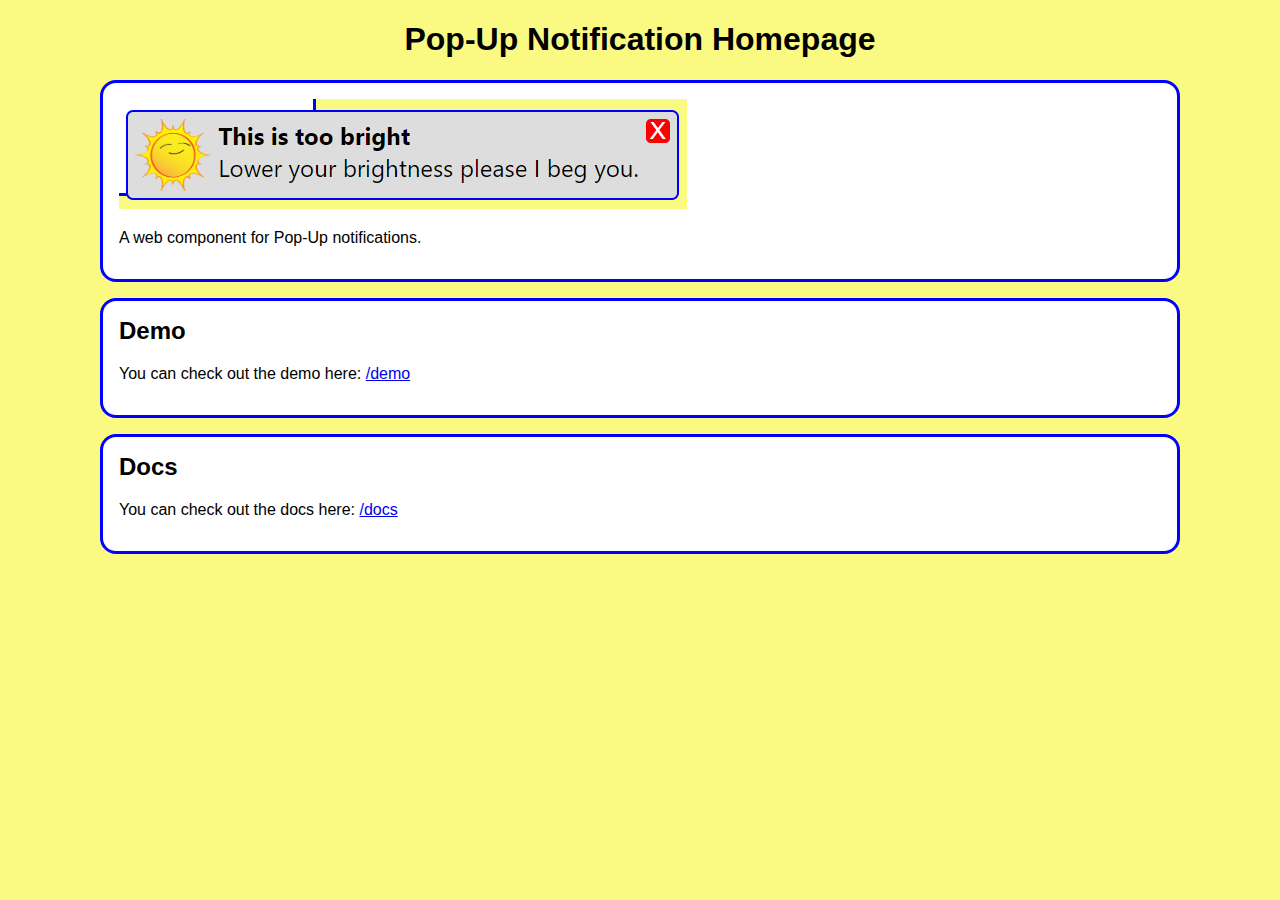
<file: index.html>
<!DOCTYPE html>
<html lang="en">

<head>
    <meta charset="UTF-8">
    <meta http-equiv="X-UA-Compatible" content="IE=edge">
    <meta name="viewport" content="width=device-width, initial-scale=1.0">
    <link rel="stylesheet" href="demo/style.css">
    <title>Pop-Up Notification Homepage</title>
</head>

<body>
    <h1>Pop-Up Notification Homepage</h1>
    <main>
        <section>
            <img src="image.png" alt="pop up notifcation with the sun and the text battery is low please lower your brightness i beg you">
            <p>A web component for Pop-Up notifications.</p>
        </section>
        <section>
            <h2>Demo</h2>
            <p>You can check out the demo here: <a href="demo">/demo</a></p>
        </section>
        <section>
            <h2>Docs</h2>
            <p>You can check out the docs here: <a href="docs">/docs</a></p>
        </section>
    </main>
</body>

</html>
</file>
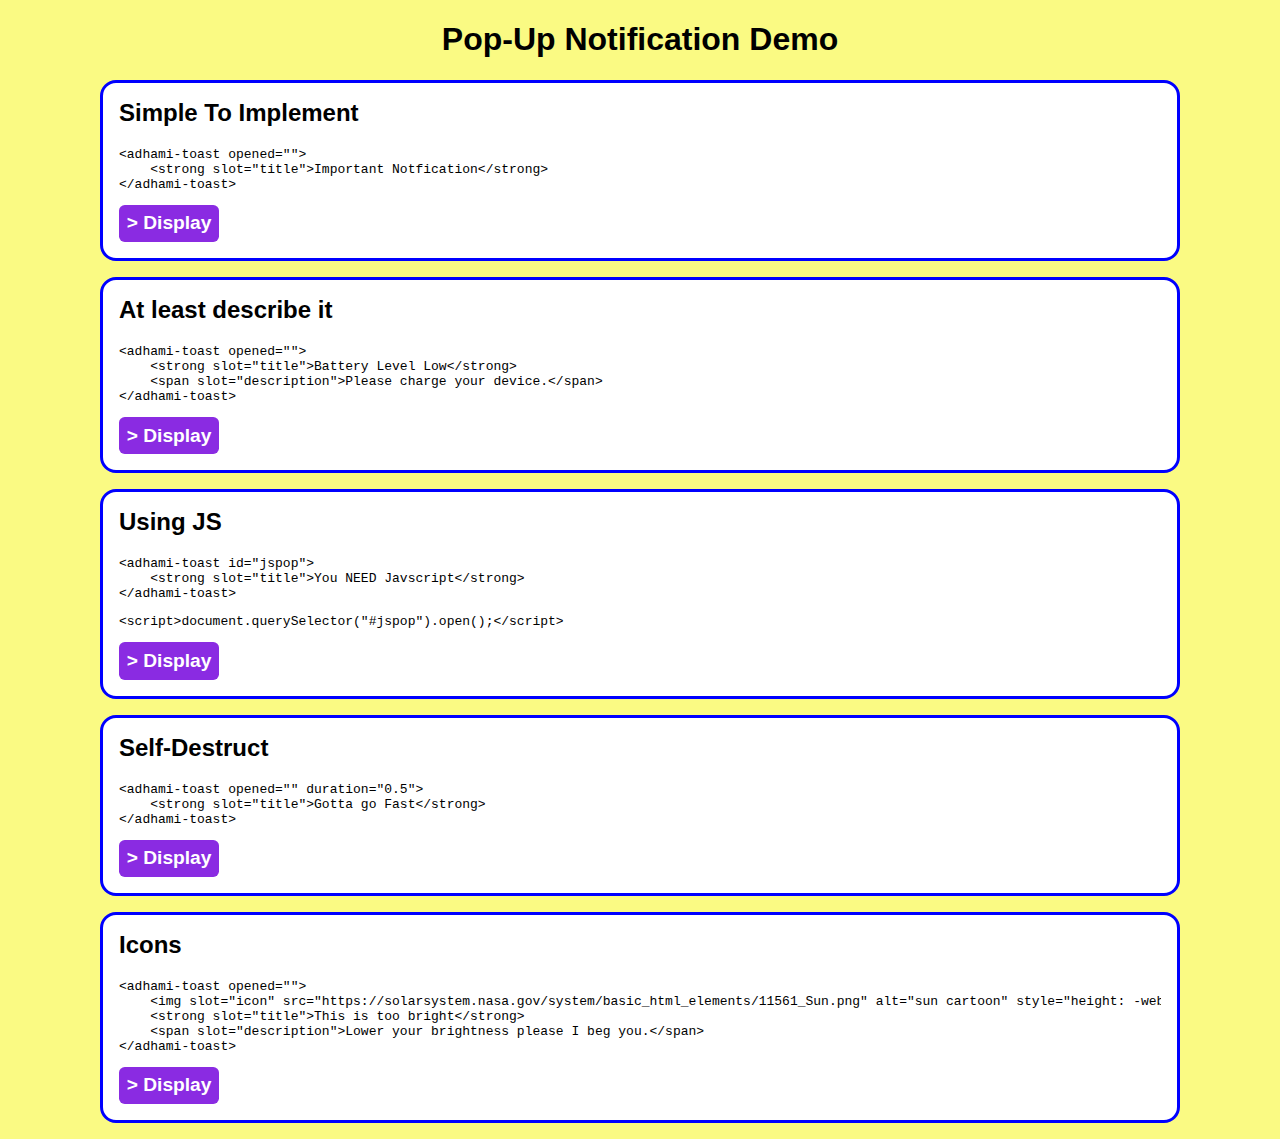
<file: demo/index.html>
<!DOCTYPE html>
<html lang="en">

<head>
    <meta charset="UTF-8">
    <meta http-equiv="X-UA-Compatible" content="IE=edge">
    <meta name="viewport" content="width=device-width, initial-scale=1.0">
    <link rel="stylesheet" href="style.css">
    <script src="script.js" type="module"></script>
    <script src="../src/adhami-toast.js" type="module"></script>
    <title>Pop-Up Notification Demo</title>
</head>

<body>
    <h1>Pop-Up Notification Demo</h1>
    <main>
        <section>
            <h2>Simple To Implement</h2>
            <pre><code></code></pre>
            <template><adhami-toast opened>
    <strong slot="title">Important Notfication</strong>
</adhami-toast></template>
            <button class="live">&gt; Display</button>
        </section>
        <section>
            <h2>At least describe it</h2>
            <pre><code></code></pre>
            <template><adhami-toast opened>
    <strong slot="title">Battery Level Low</strong>
    <span slot="description">Please charge your device.</span>
</adhami-toast></template>
            <button class="live">&gt; Display</button>
        </section>
        <section>
            <h2>Using JS</h2>
            <pre><code></code></pre>
            <template><adhami-toast id="jspop">
    <strong slot="title">You NEED Javscript</strong>
</adhami-toast>
</template>
<pre><code>&lt;script&gt;document.querySelector("#jspop").open();&lt;/script&gt;</code></pre>
            <button class="live" id="script1">&gt; Display</button>
        </section>
        <section>
            <h2>Self-Destruct</h2>
            <pre><code></code></pre>
            <template><adhami-toast opened duration="0.5">
    <strong slot="title">Gotta go Fast</strong>
</adhami-toast></template>
            <button class="live">&gt; Display</button>
        </section>
        <section>
            <h2>Icons</h2>
            <pre><code></code></pre>
            <template><adhami-toast opened>
    <img slot="icon" src="https://solarsystem.nasa.gov/system/basic_html_elements/11561_Sun.png" alt="sun cartoon" style="height: -webkit-fill-available;">
    <strong slot="title">This is too bright</strong>
    <span slot="description">Lower your brightness please I beg you.</span>
</adhami-toast></template>
            <button class="live">&gt; Display</button>
        </section>
    </main>
</body>

</html>
</file>
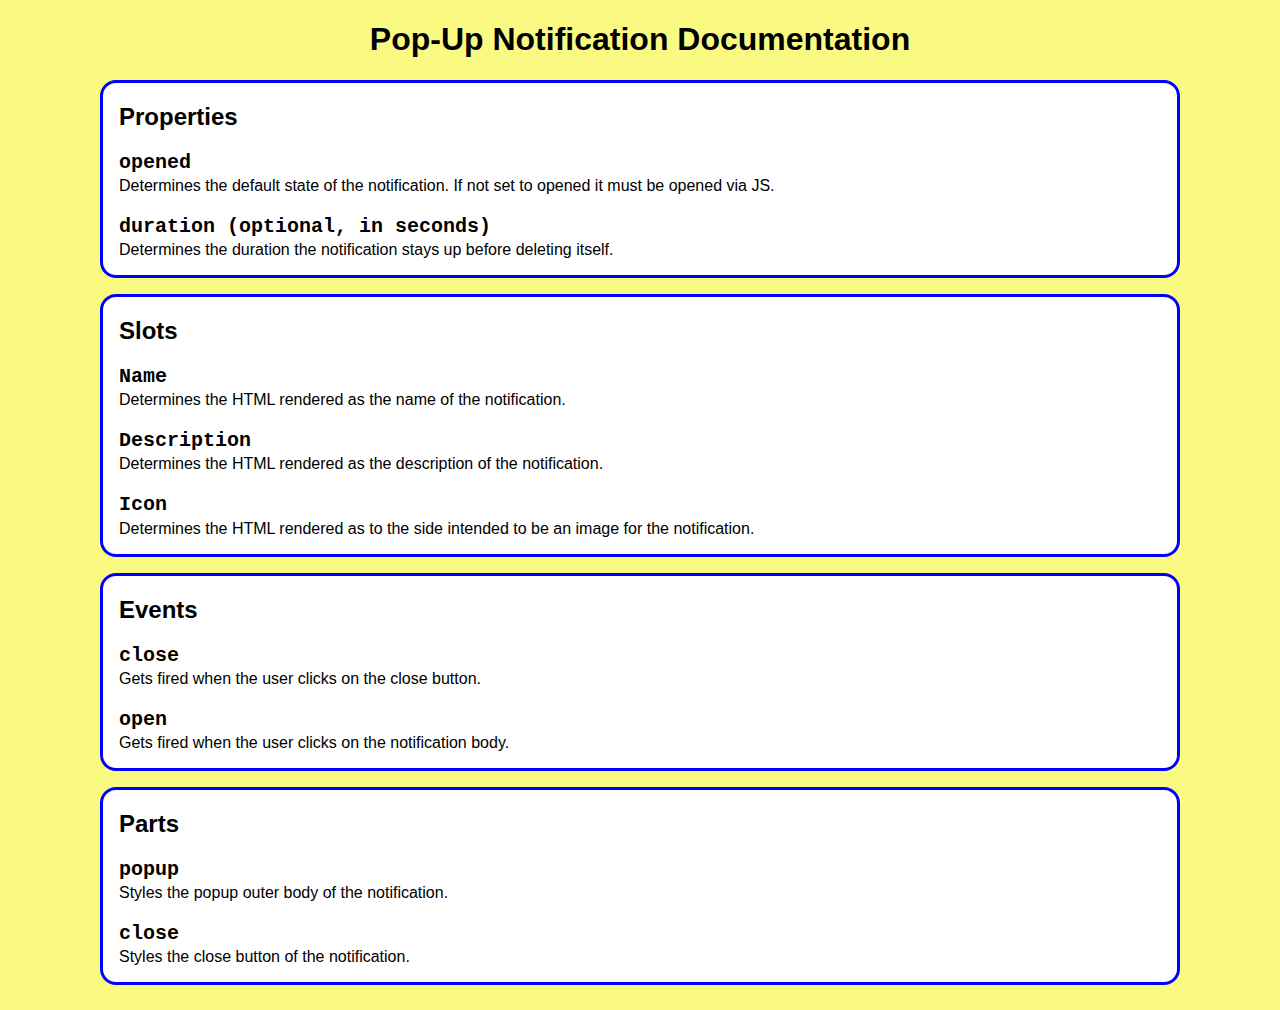
<file: docs/index.html>
<!DOCTYPE html>
<html lang="en">

<head>
    <meta charset="UTF-8">
    <meta http-equiv="X-UA-Compatible" content="IE=edge">
    <meta name="viewport" content="width=device-width, initial-scale=1.0">
    <link rel="stylesheet" href="style.css">
    <title>Pop-Up Notification Docs</title>
</head>

<body>
    <h1>Pop-Up Notification Documentation</h1>
    <main>
        <section>
            <h2>Properties</h2>
            <section>
                <h3>opened</h3>
                <p>Determines the default state of the notification. If not set to opened it must be opened via JS.</p>
            </section>
            <section>
                <h3>duration (optional, in seconds)</h3>
                <p>Determines the duration the notification stays up before deleting itself.</p>
            </section>
        </section>
        <section>
            <h2>Slots</h2>
            <section>
                <h3>Name</h3>
                <p>Determines the HTML rendered as the name of the notification.</p>
            </section>
            <section>
                <h3>Description</h3>
                <p>Determines the HTML rendered as the description of the notification.</p>
            </section>
            <section>
                <h3>Icon</h3>
                <p>Determines the HTML rendered as to the side intended to be an image for the notification.</p>
            </section>
        </section>
        <section>
            <h2>Events</h2>
            <section>
                <h3>close</h3>
                <p>Gets fired when the user clicks on the close button.</p>
            </section>
            <section>
                <h3>open</h3>
                <p>Gets fired when the user clicks on the notification body.</p>
            </section>
        </section>
        <section>
            <h2>Parts</h2>
            <section>
                <h3>popup</h3>
                <p>Styles the popup outer body of the notification.</p>
            </section>
            <section>
                <h3>close</h3>
                <p>Styles the close button of the notification.</p>
            </section>
        </section>
    </main>
</body>

</html>
</file>
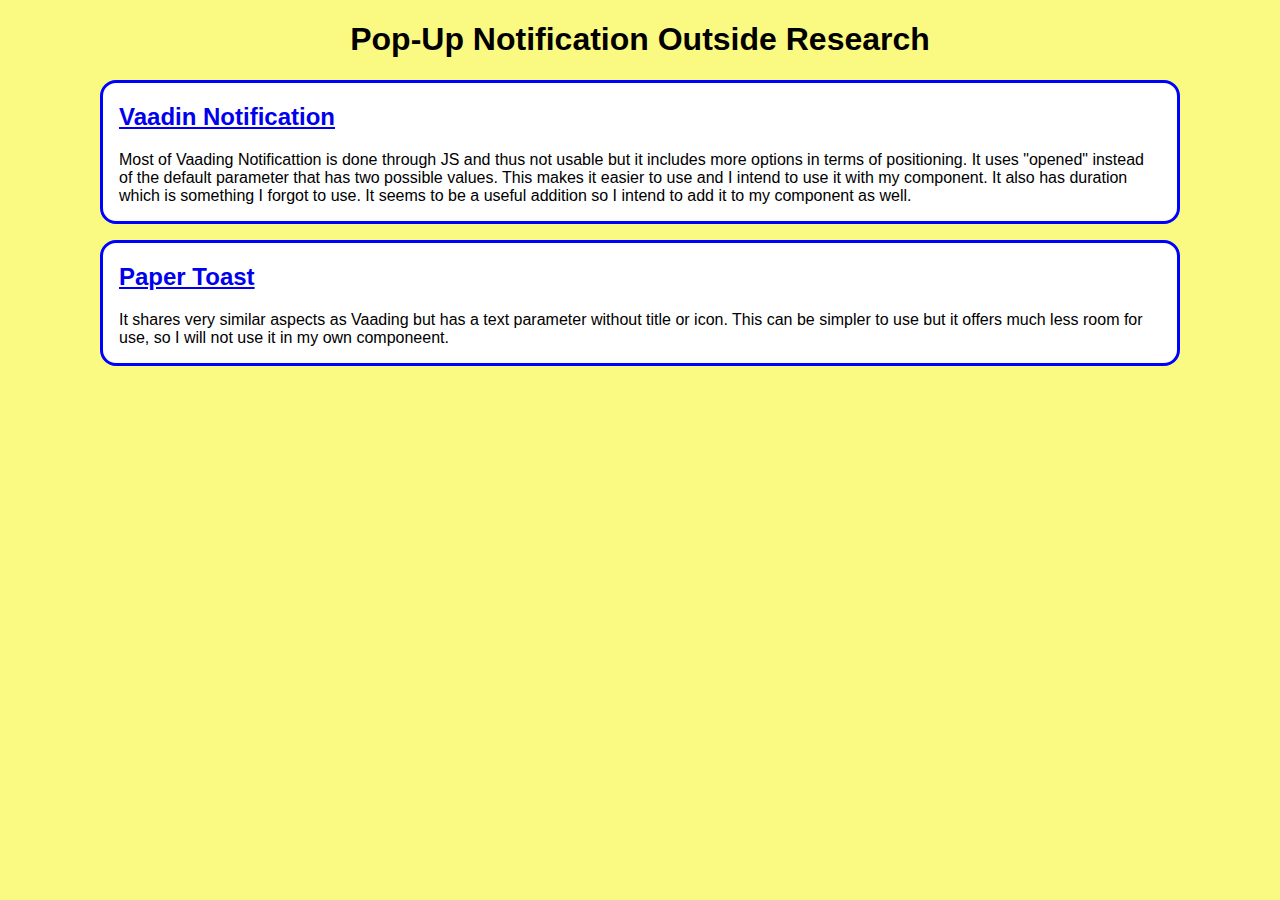
<file: outside/index.html>
<!DOCTYPE html>
<html lang="en">

<head>
    <meta charset="UTF-8">
    <meta http-equiv="X-UA-Compatible" content="IE=edge">
    <meta name="viewport" content="width=device-width, initial-scale=1.0">
    <link rel="stylesheet" href="style.css">
    <title>Pop-Up Notification Outside Research</title>
</head>

<body>
    <h1>Pop-Up Notification Outside Research</h1>
    <main>
        <section>
            <h2><a href="https://vaadin.com/directory/component/vaadinvaadin-notification">Vaadin Notification</a></h2>
            <p>Most of Vaading Notificattion is done through JS and thus not usable but it includes more options in
                terms of positioning. It uses "opened" instead of the default parameter that has two possible values.
                This makes it easier to use and I intend to use it with my component. It also has duration which is
                something I forgot to use. It seems to be a useful addition so I intend to add it to my component as
                well.</p>
        </section>
        <section>
            <h2><a href="https://vaadin.com/directory/component/PolymerElementspaper-toast">Paper Toast</a></h2>
            <p>It shares very similar aspects as Vaading but has a text parameter without title or icon. This can be
                simpler to use but it offers much less room for use, so I will not use it in my own componeent.</p>
        </section>
    </main>
</body>

</html>
</file>
<file: demo/style.css>
body {
    font-family: 'Segoe UI', Tahoma, Geneva, Verdana, sans-serif;
    background: rgb(250, 250, 131);
}

h1 {
    text-align: center;
}

main {
    max-width: 120vh;
    min-width: 60vw;
    margin: auto;
}

h2 {
    margin-top: 0;
}

main > section {
    background: white;
    border: 0.2em solid blue;
    border-radius: 1em;
    padding: 1em;
    margin: 1em 0;
}

h3 {
    font-size: x-large;
    font-family: monospace;
    margin-bottom: 0;
}

section > section > p {
    margin-top: 0.2em;
}

.live {
    appearance: none;
    cursor: pointer;
    border: none;
    background: blueviolet;
    padding: 0.4em;
    color: white;
    font-family: inherit;
    font-weight: 600;
    font-size: 1.2em;
    border-radius: 0.3em;
}

pre {
    overflow: auto;
}
</file>
<file: docs/style.css>
body {
    font-family: 'Segoe UI', Tahoma, Geneva, Verdana, sans-serif;
    background: rgb(250, 250, 131);
}

h1 {
    text-align: center;
}

main {
    max-width: 120vh;
    min-width: 60vw;
    margin: auto;
}

main > section {
    background: white;
    border: 0.2em solid blue;
    border-radius: 1em;
    padding: 0 1em;
    margin: 1em 0;
}

h3 {
    font-size: x-large;
    font-family: monospace;
    margin-bottom: 0;
}

section > section > p {
    margin-top: 0.2em;
}
</file>
<file: outside/style.css>
body {
    font-family: 'Segoe UI', Tahoma, Geneva, Verdana, sans-serif;
    background: rgb(250, 250, 131);
}

h1 {
    text-align: center;
}

main {
    max-width: 120vh;
    min-width: 60vw;
    margin: auto;
}

main > section {
    background: white;
    border: 0.2em solid blue;
    border-radius: 1em;
    padding: 0 1em;
    margin: 1em 0;
}

h3 {
    font-size: x-large;
    font-family: monospace;
    margin-bottom: 0;
}

section > section > p {
    margin-top: 0.2em;
}
</file>
